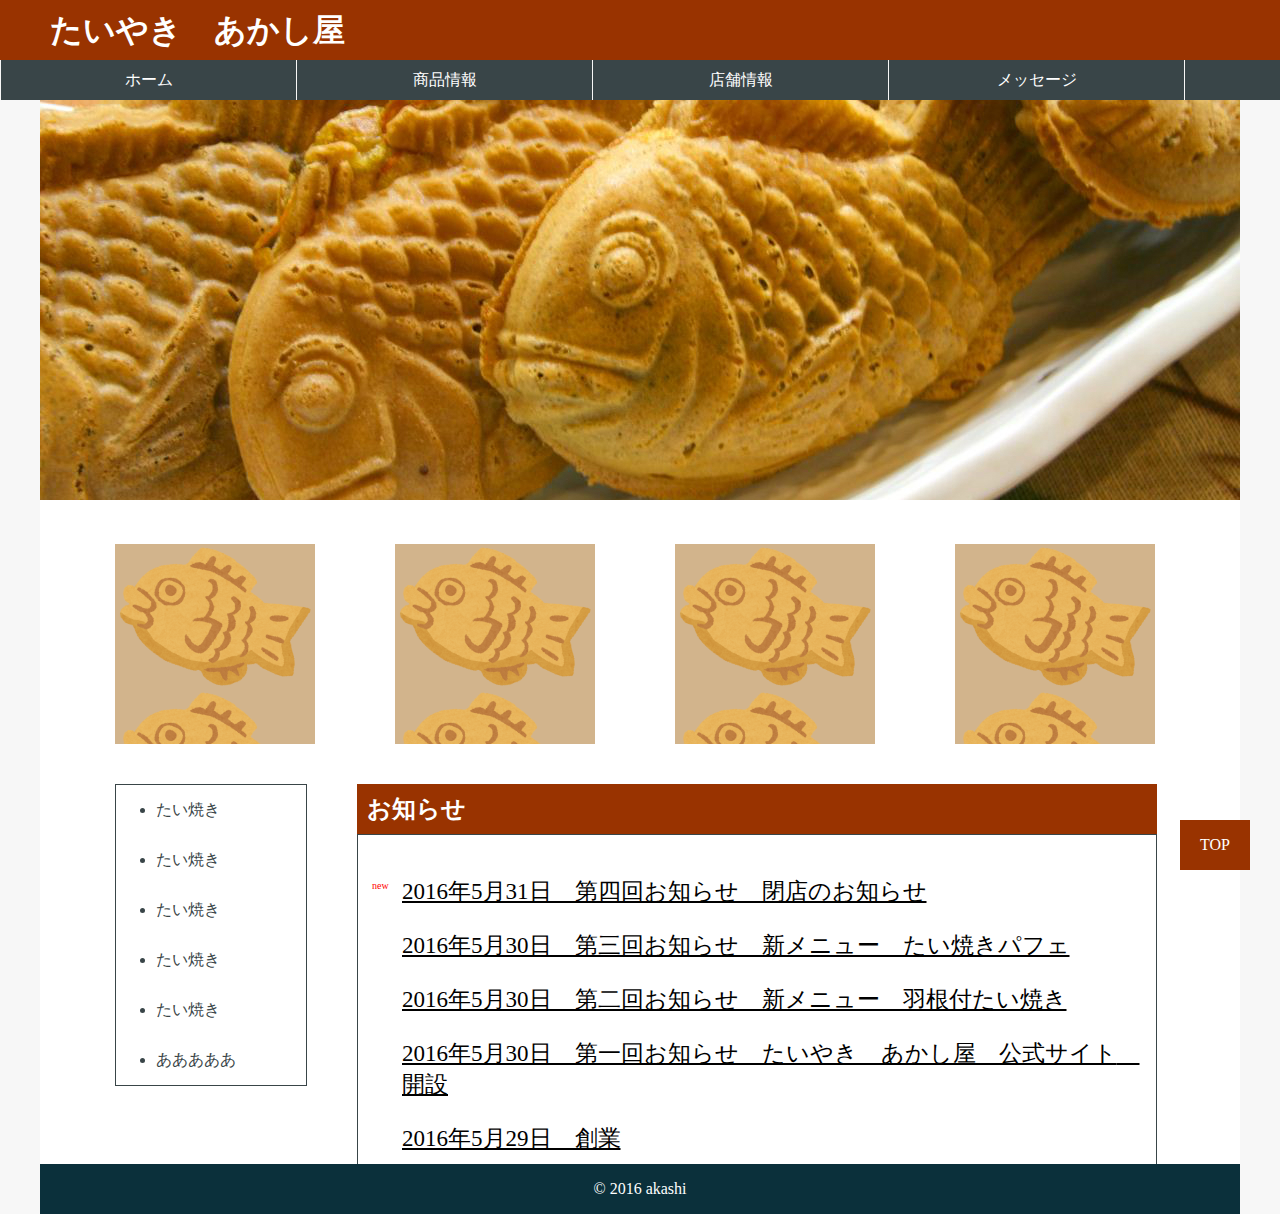
<file: 03-1/html/index.html>
<!DOCTYPE html>
<html lang="ja">
    <head>
        <meta charset="utf-8">
        <link rel="stylesheet" type="text/css" href="./../css/common.css">
        <link rel="stylesheet" type="text/css" href="./../css/style.css">
    </head>
    <body>

        <header id="#">
            <div>
                <h1><a href="index.html">たいやき　あかし屋</a></h1>
            </div>
            <nav>
                <ul>
                    <li>
                        <a href="#">ホーム</a>
                    </li>
                    <li>
                        <a href="product.html">商品情報</a>
                    </li>
                    <li>
                        <a href="introduction.html">店舗情報</a>
                    </li>
                    <li>
                        <a href="message.html">メッセージ</a>
                    </li>
                    <li>
                        <a href="#">お問い合わせ</a>
                    </li>
                </ul>
            </nav>
        </header>

        <div id="wrapper">

            <section id="main-image">
                <img src="./../img/main_img.jpg"/>
            </section>

            <section id="square_contents">
                <div class="square"></div>
                <div class="square"></div>
                <div class="square"></div>
                <div class="square"></div>
            </section>

            <section id="info">
                <h2>お知らせ</h2>
                <div>
                    <span id="new">new</span><p>2016年5月31日　第四回お知らせ　閉店のお知らせ</p>
                    <p>2016年5月30日　第三回お知らせ　新メニュー　たい焼きパフェ</p>
                    <p>2016年5月30日　第二回お知らせ　新メニュー　羽根付たい焼き</p>
                    <p>2016年5月30日　第一回お知らせ　たいやき　あかし屋　公式サイト　開設</p>
                    <p>2016年5月29日　創業</p>
                </div>
            </section>
            <ul id="category">
                <li>たい焼き</li>
                <li>たい焼き</li>
                <li>たい焼き</li>
                <li>たい焼き</li>
                <li>たい焼き</li>
                <li>あああああ</li>
            </ul>

            <div id="page-top">
                <p><a href="#">TOP</a></p>
            </div>

        </div>
        <footer>&copy; 2016 akashi</footer>
    </body>
</html>
</file>
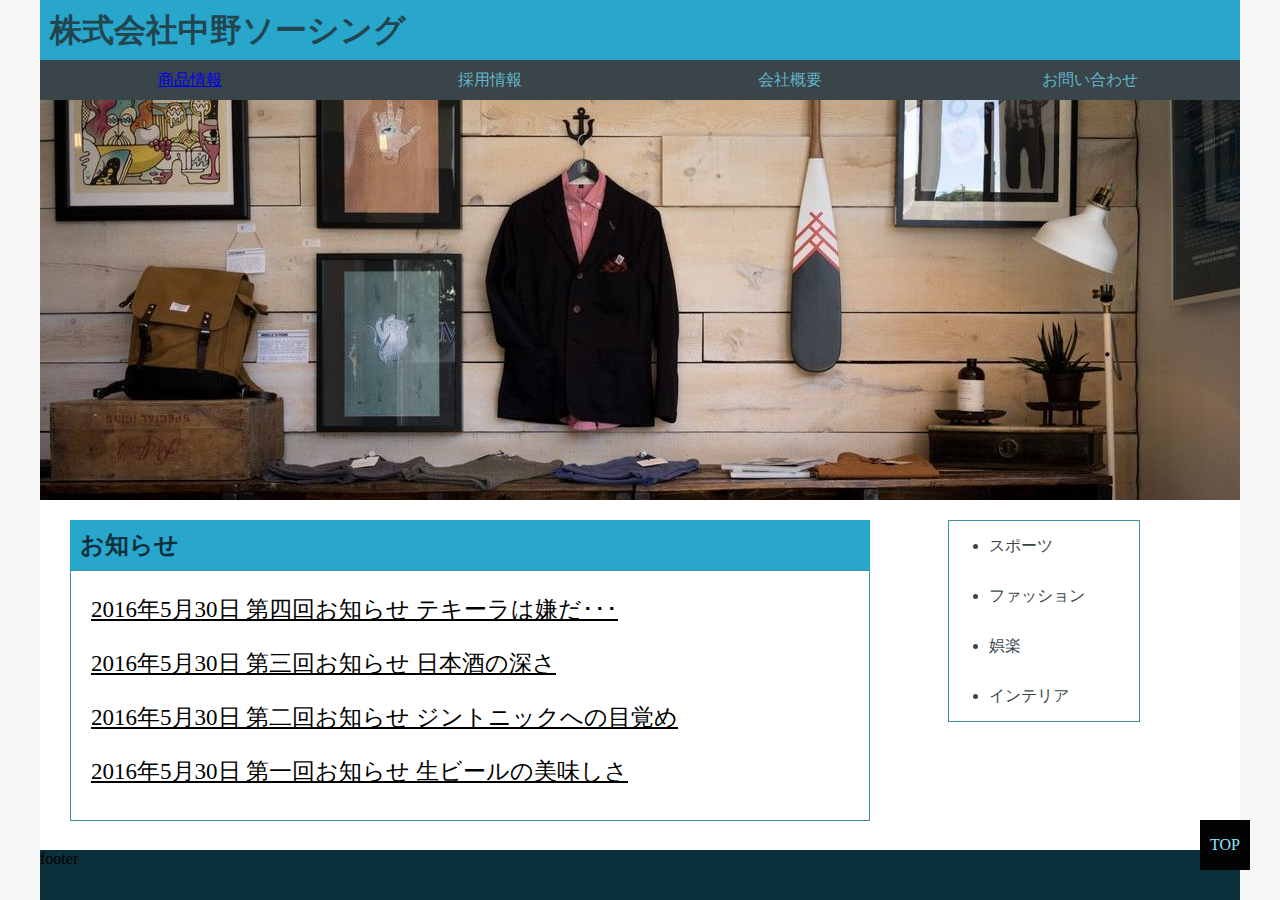
<file: 03-2/html/index.html>
<!DOCTYPE html>
<html lang="ja">
    <head>
        <meta charset="utf-8">
        <link rel="stylesheet" type="text/css" href="./../css/common.css">
        <link rel="stylesheet" type="text/css" href="./../css/style.css">
    </head>
    <body>
        <header>
            <h1>株式会社中野ソーシング</h1>
            <ul>
                <li>
                    <a href="#">商品情報</a>
                </li>
                <li>採用情報</li>
                <li>会社概要</li>
                <li>お問い合わせ</li>
            </ul>
        </header>
        <div id="wrapper">
            <section id="main-image">
                <img src="./../img/main_image01.jpg" />
            </section>
            <section id="info">
                <h2>お知らせ</h2>
                <div>
                    <p>2016年5月30日 第四回お知らせ テキーラは嫌だ･･･</p>
                    <p>2016年5月30日 第三回お知らせ 日本酒の深さ</p>
                    <p>2016年5月30日 第二回お知らせ ジントニックへの目覚め</p>
                    <p>2016年5月30日 第一回お知らせ 生ビールの美味しさ</p>
                </div>
            </section>
            <ul id="category">
                <li>スポーツ</li>
                <li>ファッション</li>
                <li>娯楽</li>
                <li>インテリア</li>
            </ul>
            <div id="page-top">
                <p>TOP</p>
            </div>
        </div>
        <footer>footer</footer>
    </body>
</html>
</file>
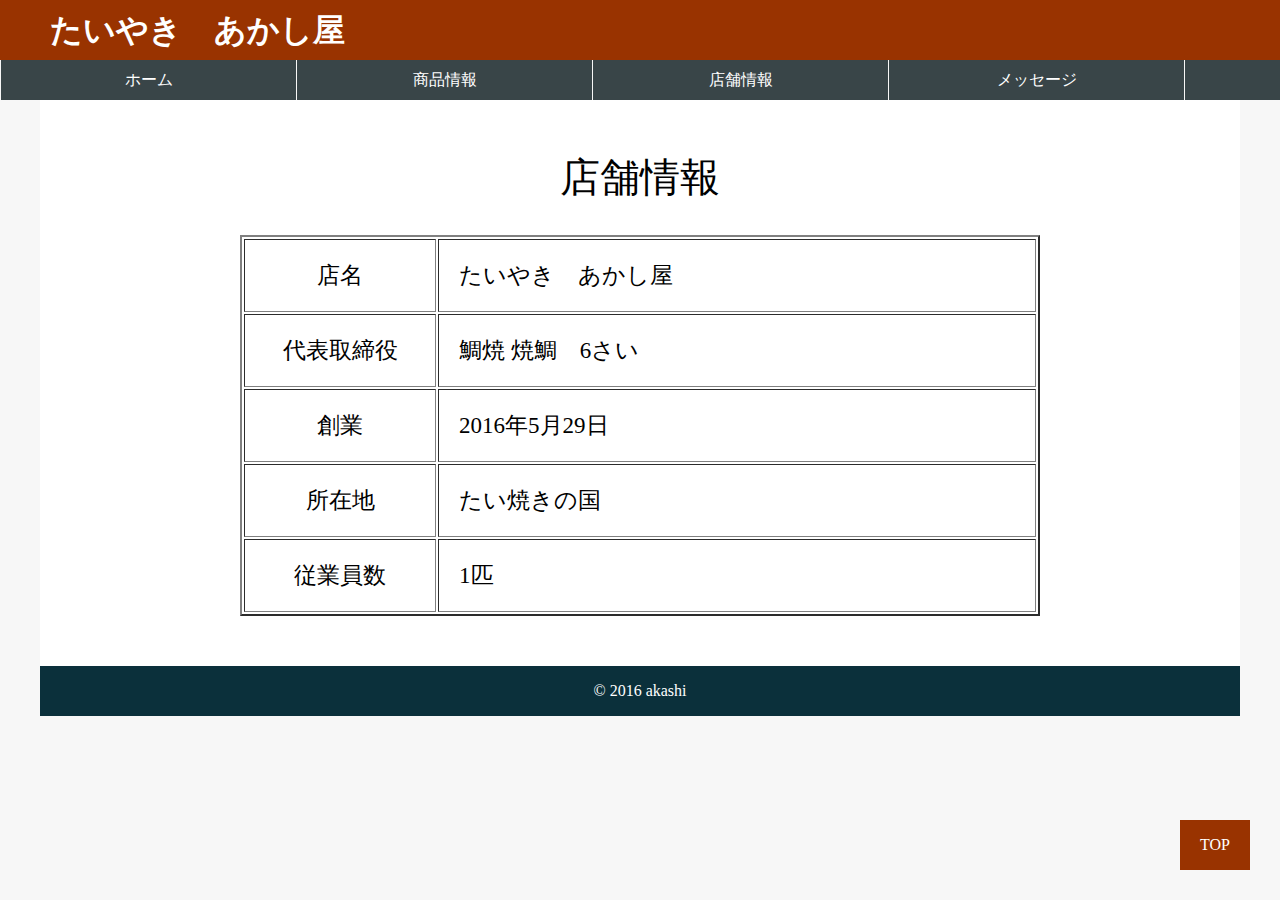
<file: 03-1/html/introduction.html>
<!DOCTYPE html>
<html lang="ja">
    <head>
        <meta charset="utf-8">
        <link rel="stylesheet" type="text/css" href="./../css/common.css">
        <link rel="stylesheet" type="text/css" href="./../css/intro_style.css">
    </head>
    <body>

        <header id="#">
            <div>
                <h1><a href="index.html">たいやき　あかし屋</a></h1>
            </div>
            <nav>
                <ul>
                    <li>
                        <a href="index.html">ホーム</a>
                    </li>
                    <li>
                        <a href="product.html">商品情報</a>
                    </li>
                    <li>
                        <a href="#">店舗情報</a>
                    </li>
                    <li>
                        <a href="message.html">メッセージ</a>
                    </li>
                    <li>
                        <a href="#">お問い合わせ</a>
                    </li>
                </ul>
            </nav>
        </header>

        <div id="wrapper_intro">

            <table border="2">
                <caption>店舗情報</caption>
                <tr>
                    <td class="menu">店名</td>
                    <td>たいやき　あかし屋</td>
                </tr>
                <tr>
                    <td class="menu">代表取締役</td>
                    <td>鯛焼 焼鯛　6さい</td>
                </tr>
                <tr>
                    <td class="menu">創業</td>
                    <td>2016年5月29日</td>
                </tr>
                <tr>
                    <td class="menu">所在地</td>
                    <td>たい焼きの国</td>
                </tr>
                <tr>
                    <td class="menu">従業員数</td>
                    <td>1匹</td>
                </tr>

            </table>

            <div id="page-top">
                <p><a href="#">TOP</a></p>
            </div>

        </div>
        <footer>&copy; 2016 akashi</footer>
    </body>
</html>
</file>
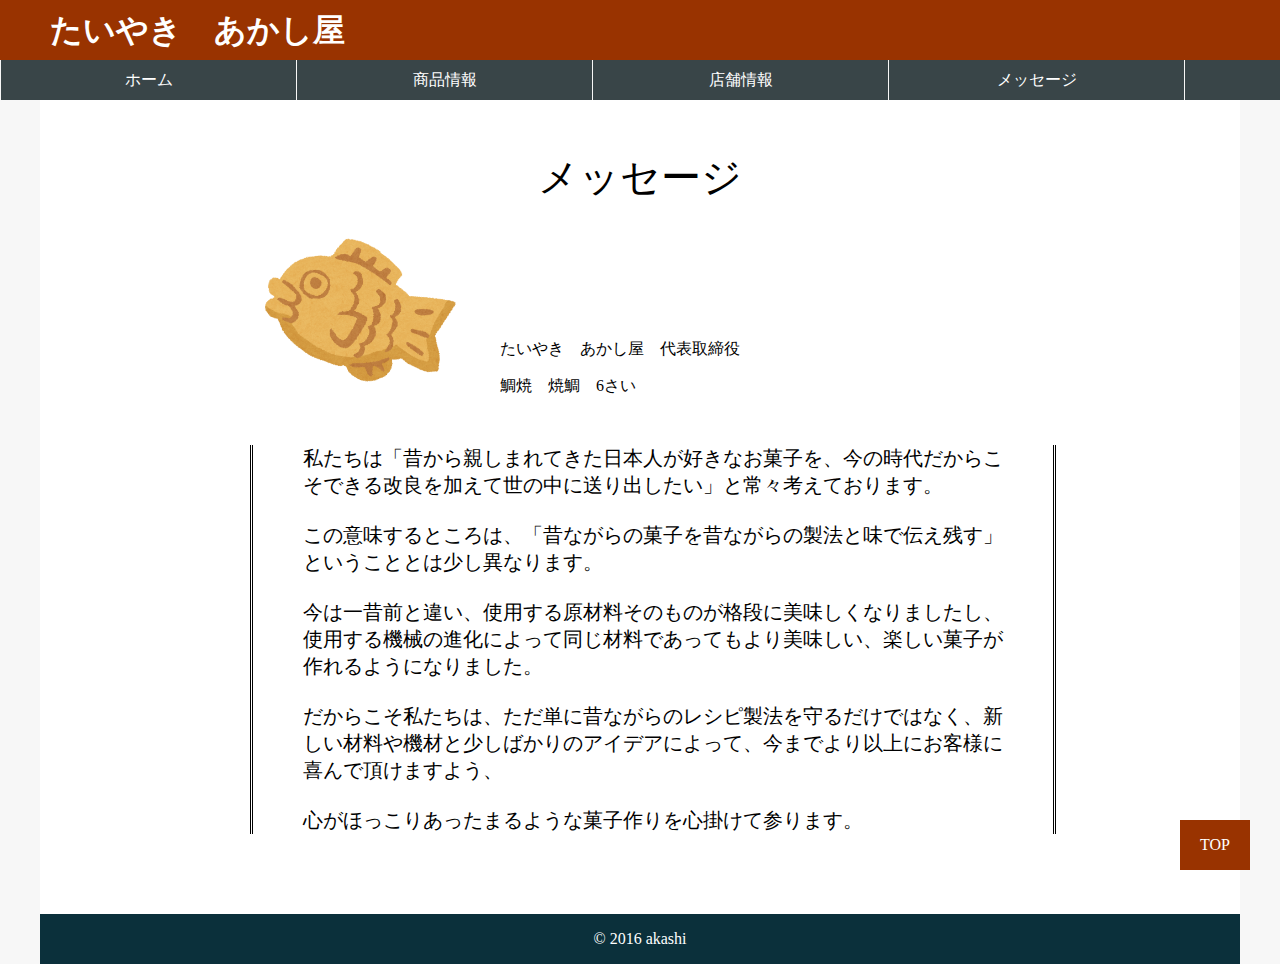
<file: 03-1/html/message.html>
<!DOCTYPE html>
<html lang="ja">
    <head>
        <meta charset="utf-8">
        <link rel="stylesheet" type="text/css" href="./../css/common.css">
        <link rel="stylesheet" type="text/css" href="./../css/message_style.css">
    </head>
    <body>

        <header id="#">
            <div>
                <h1><a href="index.html">たいやき　あかし屋</a></h1>
            </div>
            <nav>
                <ul>
                    <li>
                        <a href="index.html">ホーム</a>
                    </li>
                    <li>
                        <a href="#">商品情報</a>
                    </li>
                    <li>
                        <a href="introduction.html">店舗情報</a>
                    </li>
                    <li>
                        <a href="message.html">メッセージ</a>
                    </li>
                    <li>
                        <a href="#">お問い合わせ</a>
                    </li>
                </ul>
            </nav>
        </header>

        <div id="wrapper_message">
            <h2>メッセージ</h2>
            <div id="main_contents">
                <section id="president-image">
                    <img src="./../img/president_img.jpg"/>
                    <br /><br /><br /><br /><br /><br />
                    <p>たいやき　あかし屋　代表取締役</p>
                    <p>鯛焼　焼鯛　6さい</p>
                </section>

                <div class="clear"></div>

                <p id="contents">私たちは「昔から親しまれてきた日本人が好きなお菓子を、今の時代だからこそできる改良を加えて世の中に送り出したい」と常々考えております。<br /><br />
                    この意味するところは、「昔ながらの菓子を昔ながらの製法と味で伝え残す」ということとは少し異なります。<br /><br />
                    今は一昔前と違い、使用する原材料そのものが格段に美味しくなりましたし、使用する機械の進化によって同じ材料であってもより美味しい、楽しい菓子が作れるようになりました。<br /><br />
                    だからこそ私たちは、ただ単に昔ながらのレシピ製法を守るだけではなく、新しい材料や機材と少しばかりのアイデアによって、今までより以上にお客様に喜んで頂けますよう、<br /><br />
                    心がほっこりあったまるような菓子作りを心掛けて参ります。</p>
            </div>

            <div id="page-top">
                <p><a href="#">TOP</a></p>
            </div>

        </div>
        <footer>&copy; 2016 akashi</footer>
    </body>
</html>
</file>
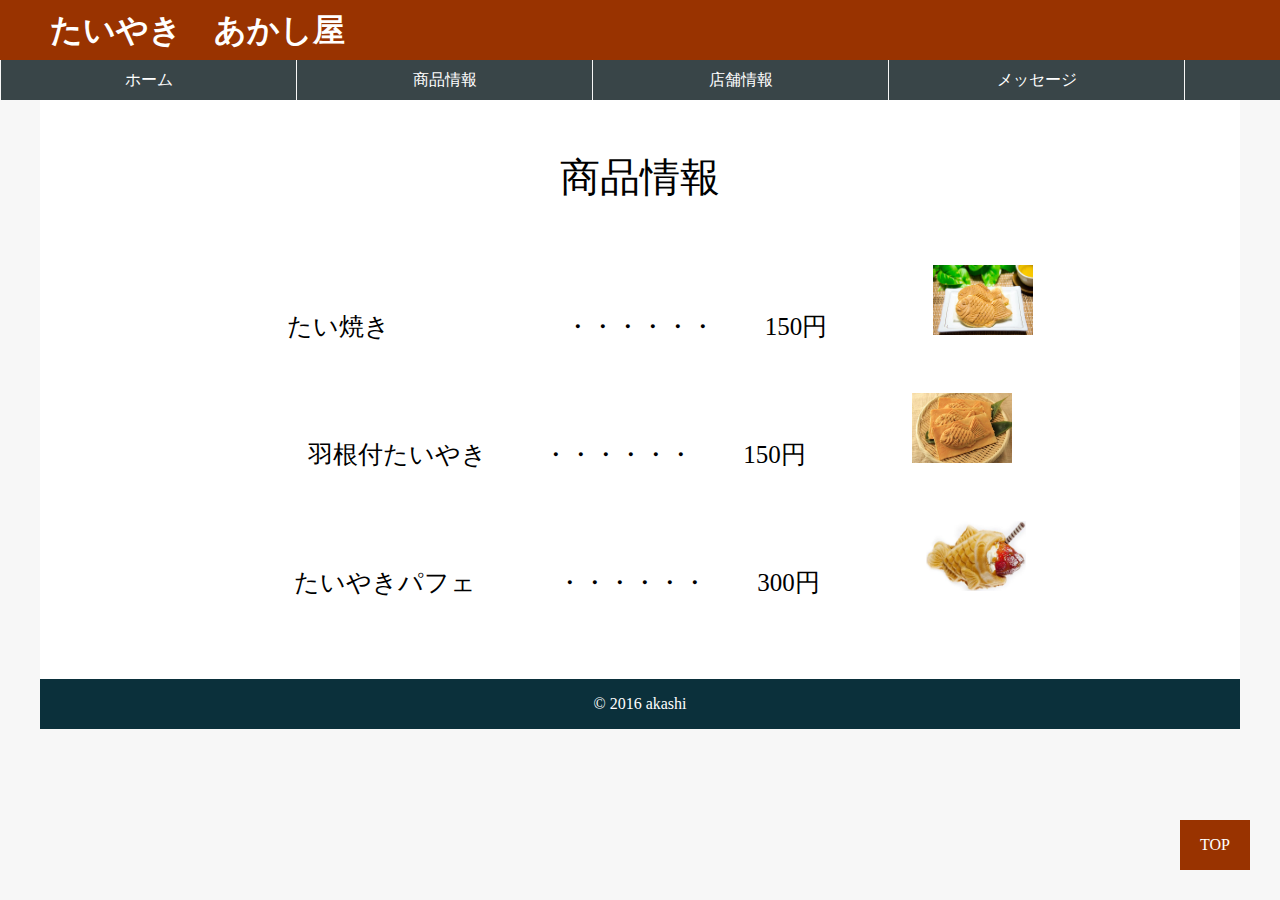
<file: 03-1/html/product.html>
<!DOCTYPE html>
<html lang="ja">
    <head>
        <meta charset="utf-8">
        <link rel="stylesheet" type="text/css" href="./../css/common.css">
        <link rel="stylesheet" type="text/css" href="./../css/product_style.css">
    </head>
    <body>

        <header id="#">
            <div>
                <h1><a href="index.html">たいやき　あかし屋</a></h1>
            </div>
            <nav>
                <ul>
                    <li>
                        <a href="index.html">ホーム</a>
                    </li>
                    <li>
                        <a href="">商品情報</a>
                    </li>
                    <li>
                        <a href="introduction.html">店舗情報</a>
                    </li>
                    <li>
                        <a href="message.html">メッセージ</a>
                    </li>
                    <li>
                        <a href="#">お問い合わせ</a>
                    </li>
                </ul>
            </nav>
        </header>

        <div id="wrapper_product">
            <h2>商品情報</h2>
            <div id="product_contents">
                <ul>
                    <li>たい焼き　　　　　　　・・・・・・　　150円
                        <a href="./../img/normal.jpg" target="_blank"><img src="./../img/normal.jpg"/></a>
                    </li>
                    <li>羽根付たいやき　 　・・・・・・　　150円
                        <a href="./../img/hane.jpg" target="_blank"><img src="./../img/hane.jpg"/></a>
                    </li>
                    <li>たいやきパフェ　　　 ・・・・・・　　300円
                        <a href="./../img/parfait.jpg" target="_blank"><img src="./../img/parfait.jpg"/></a>
                    </li>
                </ul>
            </div>

            <div id="page-top">
                <p><a href="#">TOP</a></p>
            </div>

        </div>
        <footer>&copy; 2016 akashi</footer>
    </body>
</html>
</file>
<file: 03-1/css/common.css>
/****************** 全ページ共通の設定 ******************/

@charset "UTF-8";


/****************** bodyの設定 ******************/
body {
    margin: 0;
    background-color: #f7f7f7;
}


/****************** headerの設定　******************/
header {
    width: 100%;
    height: 100px;
    margin: 0 auto;
    background-color: #993300;
}


/****** headerのh1の範囲 ******/
header div {
    width: 1200px;
    margin:  0 auto;
}


/****** 見出しの設定　******/
header div h1 {
    height: 60px;
    color: #fff;
    padding-left: 10px;
    margin: 0;
    /* 高さを中央にする */
    line-height: 60px;
}

header div h1 a {text-decoration: none;}
header div h1 a:link {color:#fff;}
header div h1 a:visited {color:#fff;}
header div h1 a:hover {color:#fff;}
header div h1 a:active {color:#fff;}


/****** ナビの範囲 ******/
header nav {
    width: 100%;
    background-color: #394548;
}


/****** グローバルナビ ******/
header ul {
    width: 1500px;
    height: 40px;
    /* 中央に要素を配置する */
    margin: 0 auto;
    padding: 0;
}


/****** ナビ ******/
header ul li {
    float: left;
    width: 295px;
    height: 40px;
    color: #62b4cc;
    text-align: center;
    line-height: 40px;
    list-style: none;
    border-left: 1px solid #f7f7f7;
}

header ul li:last-child {
    border-right: 1px solid #f7f7f7;
}


/****** グローバルリンクの文字色 ******/
header ul li a {text-decoration: none;display: block;}
header ul li a:link {color:#fff;}
header ul li a:visited {color:#fff;}
header ul li a:hover {color:#000;background-color: #fff;}
header ul li a:active {color:#000;background-color: #fff;}



/****************** TOPへ戻るボタン ******************/
#page-top {
    width: 70px;
    height: 50px;
    background-color: #993300;
    position: fixed;
    right: 30px;
    bottom: 30px;
}


/****** ボタンの文字の設定 ******/
#page-top p {
    width: 70px;
    height:50px;
    line-height: 50px;
    text-align: center;
    margin: 0;
    color: #92e5fe;
}


/****** リンク部分の設定 ******/
#page-top a {
    text-decoration: none;
}

#page-top a:link {color:#fff;}
#page-top a:visited {color:#fff;}
#page-top a:hover {color:#fff;}
#page-top a:active {color:#fff;}


/****************** footer ******************/
footer {
    width: 1200px;
    height: 50px;
    margin: 0 auto;
    text-align: center;
    background-color: #0b303b;
    line-height: 50px;
    color: #fff;
}
</file>
<file: 03-1/css/style.css>
@charset "UTF-8";

/****************** コンテンツの設定 ******************/
#wrapper {
    width: 1200px;
    height: auto;
    margin: 0 auto 0 auto;
    background-color: #ffffff;
    overflow: hidden;
}


/****** 画像 ******/
#wrapper #main-image img{
    width: 1200px;
    height: 400px;
}


/****** ｢お知らせ」の範囲 ******/
#wrapper #info {
    float: right;
    width: 800px;
    height: 300px;
    margin: 20px 83px 80px 0;
}


/****** 見出し｢お知らせ｣ ******/
#wrapper #info h2 {
    width: 790px;
    height: 50px;
    line-height: 50px;
    margin: 0;
    padding: 0 0 0 10px;
    color: #fff;
    background-color: #993300;
}


/****** 「お知らせ」の内容の範囲 ******/
#wrapper #info div {
    width: 750px;
    padding: 0 24px 24px 24px;
    border: 1px solid #394548;
}

#wrapper #info #new {
    font-size: 10px;
    color: red;
    margin-left: -20px;
    position: relative;
    top: 40px;
    left: 10px;
}


/****** 「お知らせ」の内容 ******/
#wrapper #info div p {
    font-size: 23px;
    padding: 0 0 0 20px;
    text-decoration: underline;
}


/****** カテゴリー(ul)の設定 ******/
#wrapper #category {
    float: left;
    width: 150px;
    margin: 20px 0 30px 75px;
    border: 1px solid #394548;
}


/****** カテゴリーの内容 ******/
#wrapper #category li{
    width: 150px;
    height: 50px;
    line-height: 50px;
    color: #394548;
}


/******* 四角の範囲 *******/
#wrapper #square_contents {
    margin-left: 75px;
}


/****** 四角 ******/
#wrapper .square {
    float: left;
    width: 200px;
    height:  200px;
    background-color: #D2B48C;
    margin: 40px 80px 20px 0;
    background-image: url("./../img/s_president_img.jpg");
}
</file>
<file: 03-2/css/common.css>
body {
    margin: 0;
    background-color: #f7f7f7;
}
header {
    width: 1200px;
    height: 100px;
    margin: 0 auto 0 auto;
}
header h1 {
    height: 60px;
    line-height: 60px;
    color: #22454f;
    background-color: #28a6cc;
    margin: 0;
    padding: 0 0 0 10px;
}
header ul {
    width: 1200px;
    height: 40px;
    margin: 0;
    padding: 0;
}
header ul li {
    float: left;
    width: 300px;
    height: 40px;
    line-height: 40px;
    text-align: center;
    list-style:none;
    color: #62b4cc;
    background-color: #394548;
}

footer {
    width: 1200px;
    height: 50px;
    margin: 0 auto 0 auto;
    background-color: #0b303b;
}
</file>
<file: 03-2/css/style.css>
#wrapper {
    width: 1200px;
    height: auto;
    margin: 0 auto 0 auto;
    background-color: #ffffff;
    overflow: hidden;
}

#wrapper #main-image {
    width: 1200px;
    height: 400px;
}

#wrapper #info {
    float: left;
    width: 800px;
    height: 300px;
    margin: 20px 0 30px 30px;
}
#wrapper #info h2 {
    width: 790px;
    height: 50px;
    line-height: 50px;
    margin: 0;
    padding: 0 0 0 10px;
    color: #0b303b;
    background-color: #28a6cc;
}
#wrapper #info div {
    width: 798px;
    height: 249px;
    border: 1px solid #408ca3;
}
#wrapper #info div p {
    font-size: 23px;
    padding: 0 0 0 20px;
    text-decoration: underline;
}

#wrapper #category {
    float: right;
    width: 150px;
    margin: 20px 100px 30px 0;
    border: 1px solid #408ca3;
}
#wrapper #category li {
    width: 150px;
    height: 50px;
    line-height: 50px;
    color: #394548;
}

#wrapper #page-top {
    position: fixed;
    bottom: 30px;
    right: 30px;
    width: 50px;
    height: 50px;
    background-color: #030304;
}
#wrapper #page-top p {
    width: 50px;
    height: 50px;
    line-height: 50px;
    margin: 0;
    color: #92e5fe;
    text-align: center;
}
</file>
<file: 03-1/css/intro_style.css>
@charset "UTF-8";

/****************** コンテンツの設定 ******************/
#wrapper_intro {
    width: 1200px;
    height: auto;
    margin: 0 auto;
    background-color: #ffffff;
    overflow: hidden;
}

#wrapper_intro table {
    margin: 50px 200px;
    width: 800px;
    font-size: 23px;
}

#wrapper_intro table td{
    padding: 20px;
}

#wrapper_intro table caption {
    font-size: 40px;
    margin-bottom: 30px;
}

#wrapper_intro .menu {
    width: 150px;
    text-align: center;
}
</file>
<file: 03-1/css/message_style.css>
@charset "UTF-8";

/****************** コンテンツの設定 ******************/
#wrapper_message {
    width: 1200px;
    height: auto;
    margin: 0 auto;
    background-color: #ffffff;
    overflow: hidden;
}

#wrapper_message h2 {
    font-size: 40px;
    text-align: center;
    margin-top: 50px;
    margin-bottom: 10px;
    font-weight: normal;
}


#main_contents {
    margin-left: 170px;
}


/****** 画像 ******/
#wrapper_message #president-image img{
    width: 200px;
    height: 150px;
    float: left;
    padding: 10px;
    margin: 10px 30px 30px 40px;
}


#contents {
    width: 700px;
    font-size: 20px;
    margin-left: 40px;
    margin-bottom: 80px;
    padding: 0 50px;
    border-left: 3px double #000;
    border-right: 3px double #000;
}


.clear {
    clear: both;
}
</file>
<file: 03-1/css/product_style.css>
@charset "UTF-8";

/****************** コンテンツの設定 ******************/
#wrapper_product {
    width: 1200px;
    height: auto;
    margin: 0 auto;
    background-color: #ffffff;
    overflow: hidden;
}

#wrapper_product h2 {
    font-size: 40px;
    text-align: center;
    margin-top: 50px;
    margin-bottom: 10px;
    font-weight: normal;
}

#wrapper_product #product_contents {
    text-align: center;
    margin-top: 60px;
    margin-bottom: 80px;
    font-size: 25px;
}

#wrapper_product #product_contents ul li img {
    width: 100px;
    height: 70px;
}

#wrapper_product #product_contents ul li a {
    margin-left: 100px;
}

#wrapper_product #product_contents ul {
    list-style: none;
}

#wrapper_product #product_contents ul li {
    margin-bottom: 50px;
}
</file>
